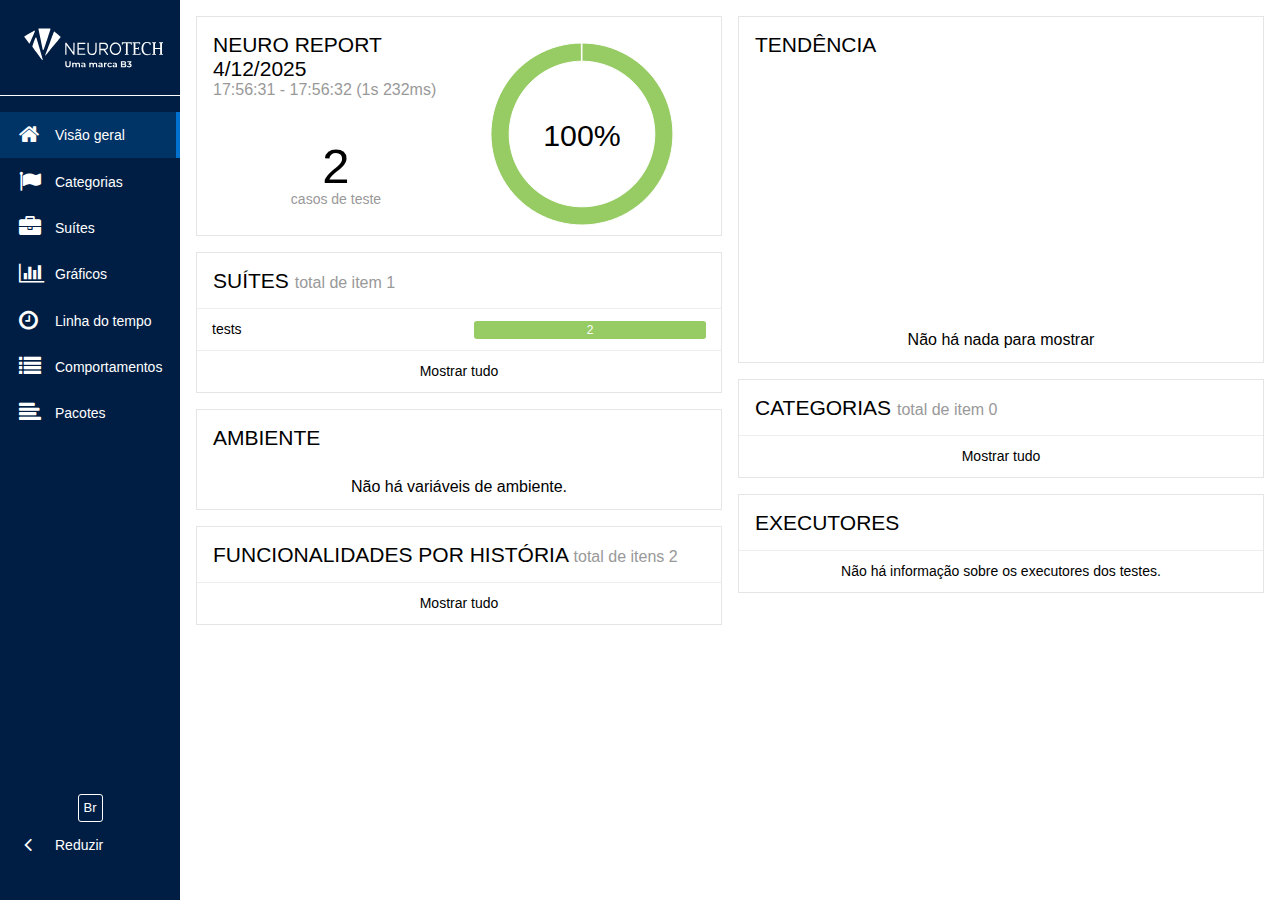
<file: index.html>
<!DOCTYPE html>
<html dir="ltr" lang="br">
<head>
    <meta charset="utf-8">
    <title>Neuro Report</title>
    <link rel="icon" type="image/x-icon" href="favicon.ico">
    <link rel="stylesheet" type="text/css" href="styles.css">
<link rel="stylesheet" type="text/css" href="custom.css">
    <link rel="stylesheet" type="text/css" href="plugin/screen-diff/styles.css">
<link rel="stylesheet" type="text/css" href="custom.css">
</head>
<body>
    <div id="alert"></div>
    <div id="content">
        <span class="spinner">
            <span class="spinner__circle"></span>
        </span>
    </div>
    <div id="popup"></div>
    <script src="app.js"></script>
    <script src="plugin/behaviors/index.js"></script>
    <script src="plugin/packages/index.js"></script>
    <script src="plugin/screen-diff/index.js"></script>
    <script async src="https://www.googletagmanager.com/gtag/js?id=G-FVWC4GKEYS"></script>
    <script>
        window.dataLayer = window.dataLayer || [];
        function gtag(){dataLayer.push(arguments);}
        gtag('js', new Date());
        gtag('config', 'G-FVWC4GKEYS', {
          'allureVersion': '2.33.0',
          'reportUuid': '77623ebb-e7e8-4883-b9d0-068e23109d7a',
          'single_file': false
        });
    </script>
</body>
</html>
</file>
<file: custom.css>
/* Cores Neurotech para o menu lateral do Allure */
.side-nav__brand {
  background-image: url('plugin/custom-logo/neuro-logo.svg');
  background-repeat: no-repeat;
  background-size: contain;
  background-position: center;
  height: 64px;
  width: 100%;
  display: block;
  text-indent: -9999px; /* oculta qualquer texto */
  overflow: hidden;
}

.side-nav__brand-icon {
  display: none !important;
}

.side-nav {
  background: #001E44 !important;
}

.side-nav__link {
  color: #ffffff !important;
}

.side-nav__head {
  border-bottom: 1px solid #ffffff !important;
}

.side-nav__collapse_active, .side-nav__link_active {
  background: #003366 !important;
  border-right: 4px solid #0071ce !important;
}

.side-nav__collapse, .side-nav__link {
  color: #ffffff !important;
}

.button_inverse {
  border-color: #ffffff !important;
  color: #ffffff !important;
}
/* Oculta o ícone padrão da marca Allure que aparece à esquerda do nome */
.side-nav__brand::before {
  display: none !important;
}
/* Oculta o ícone padrão da marca Allure que aparece à esquerda do nome */
.side-nav__brand::before {
  display: none !important;
}
/* Oculta o ícone padrão da marca Allure que aparece à esquerda do nome */
.side-nav__brand::before {
  display: none !important;
}
/* Oculta o ícone padrão da marca Allure que aparece à esquerda do nome */
.side-nav__brand::before {
  display: none !important;
}
</file>
<file: plugin/screen-diff/styles.css>
.screen-diff__switchers {
  margin-bottom: 1em;
}

.screen-diff__switchers label + label {
  margin-left: 1em;
}

.screen-diff__overlay {
  position: relative;
  cursor: col-resize;
}

.screen-diff__container {
  overflow-x: auto;
}

.screen-diff__image-over {
  top: 0;
  left: 0;
  bottom: 0;
  background: #fff;
  position: absolute;
  overflow: hidden;
  box-shadow: 2px 0 1px -1px #aaa;
}

.screen-diff-error {
  color: #fd5a3e;
}
</file>
